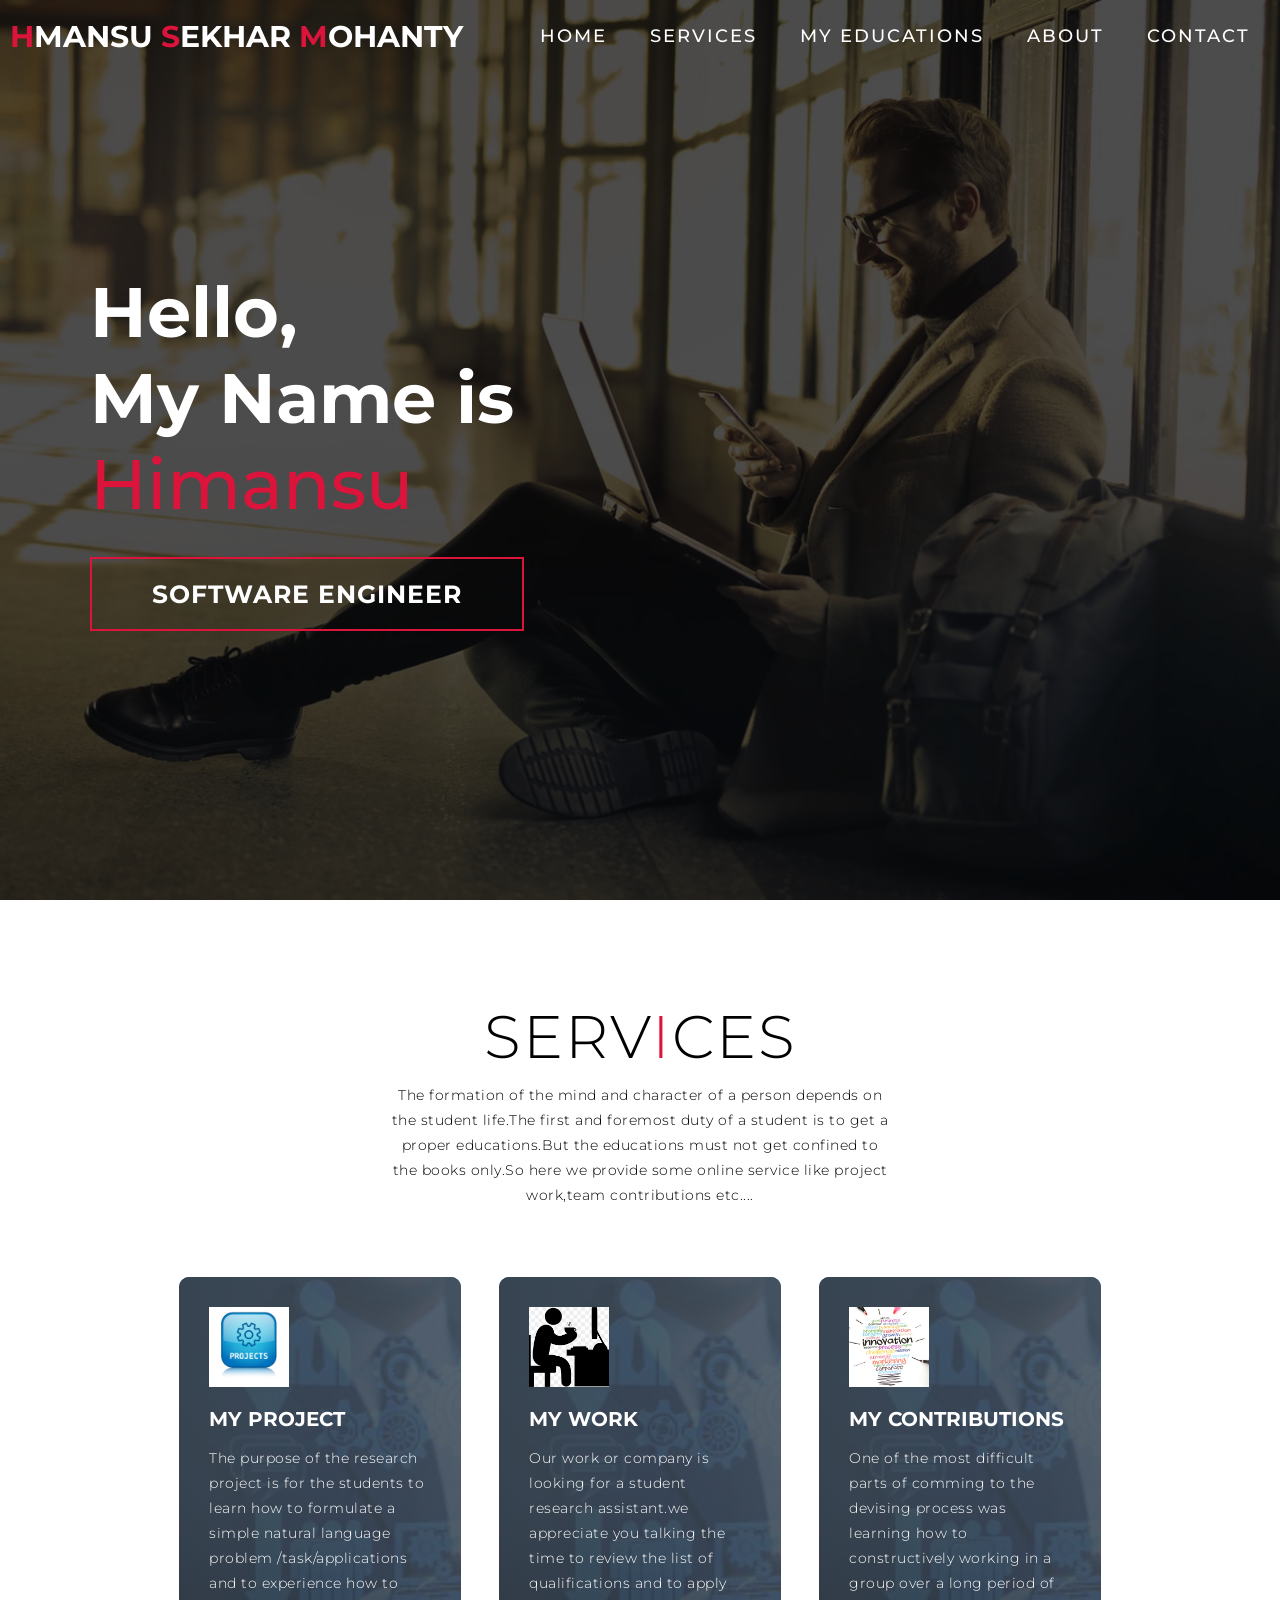
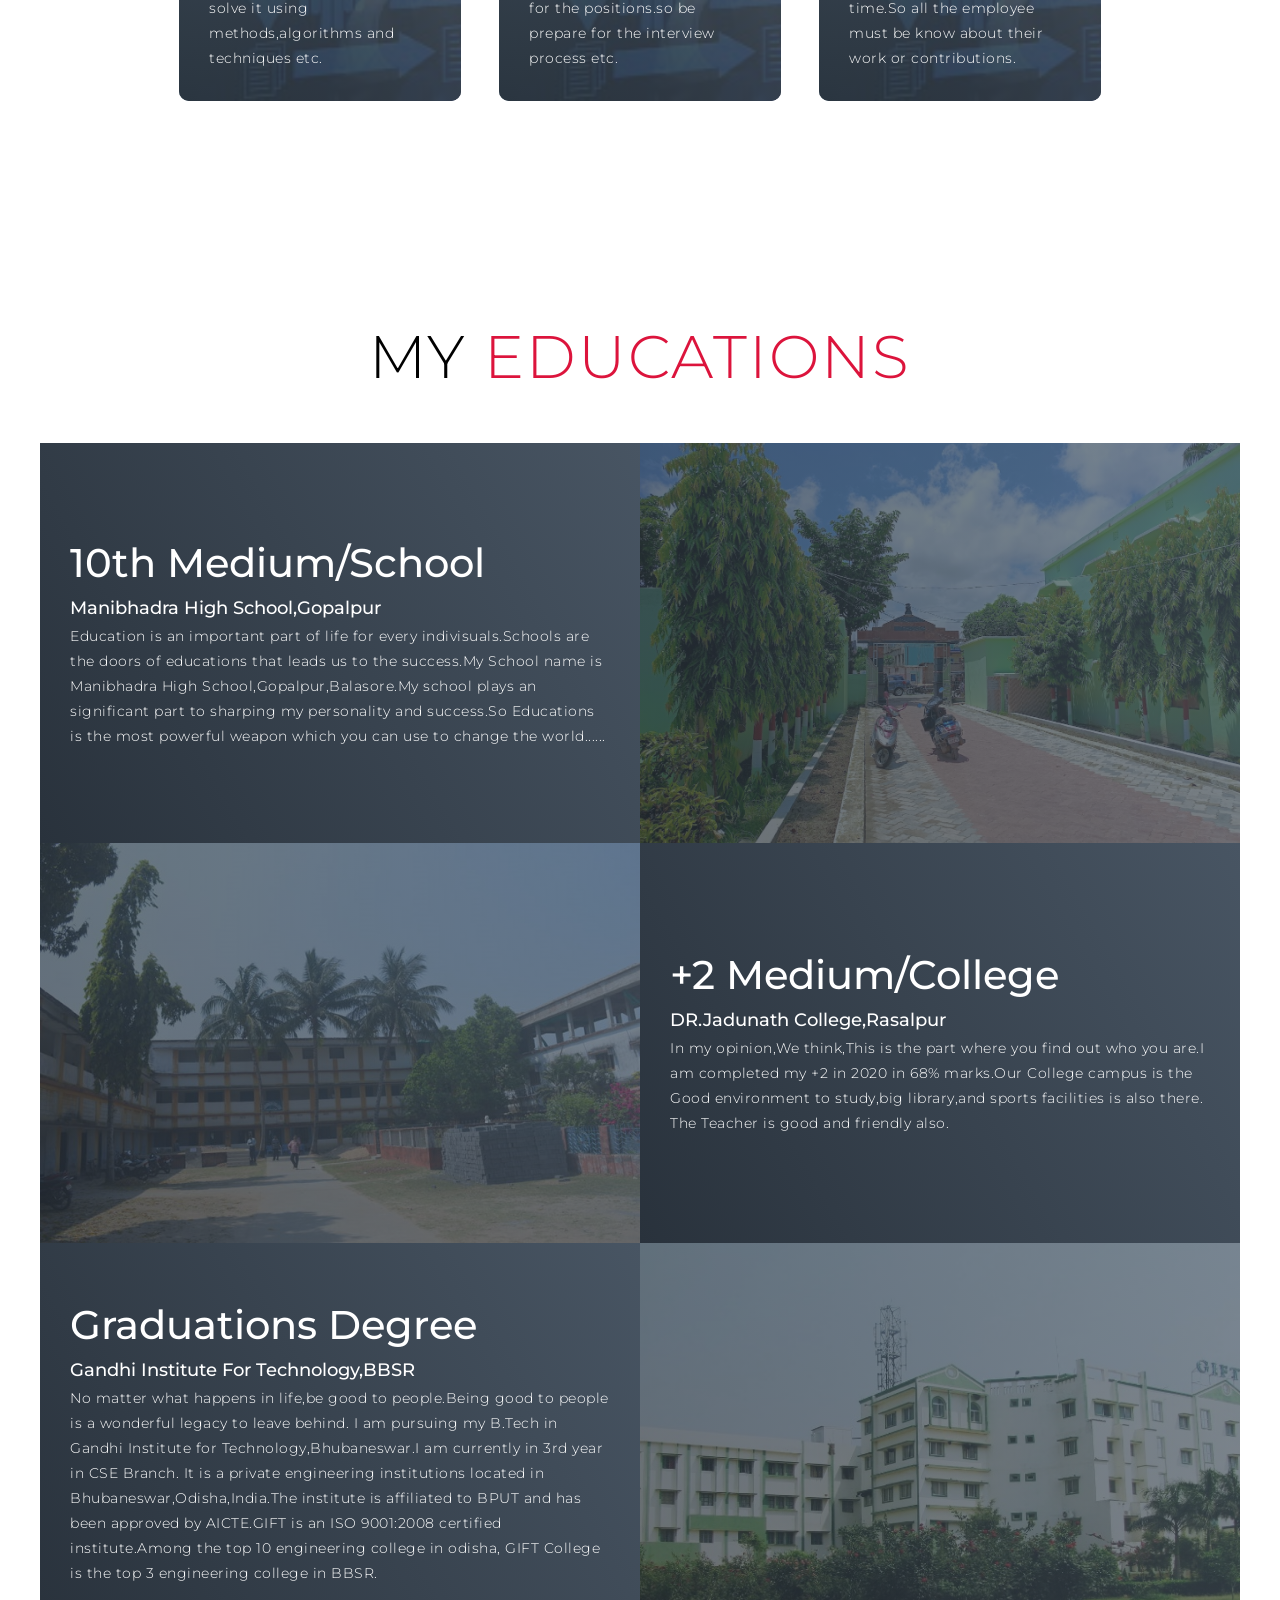
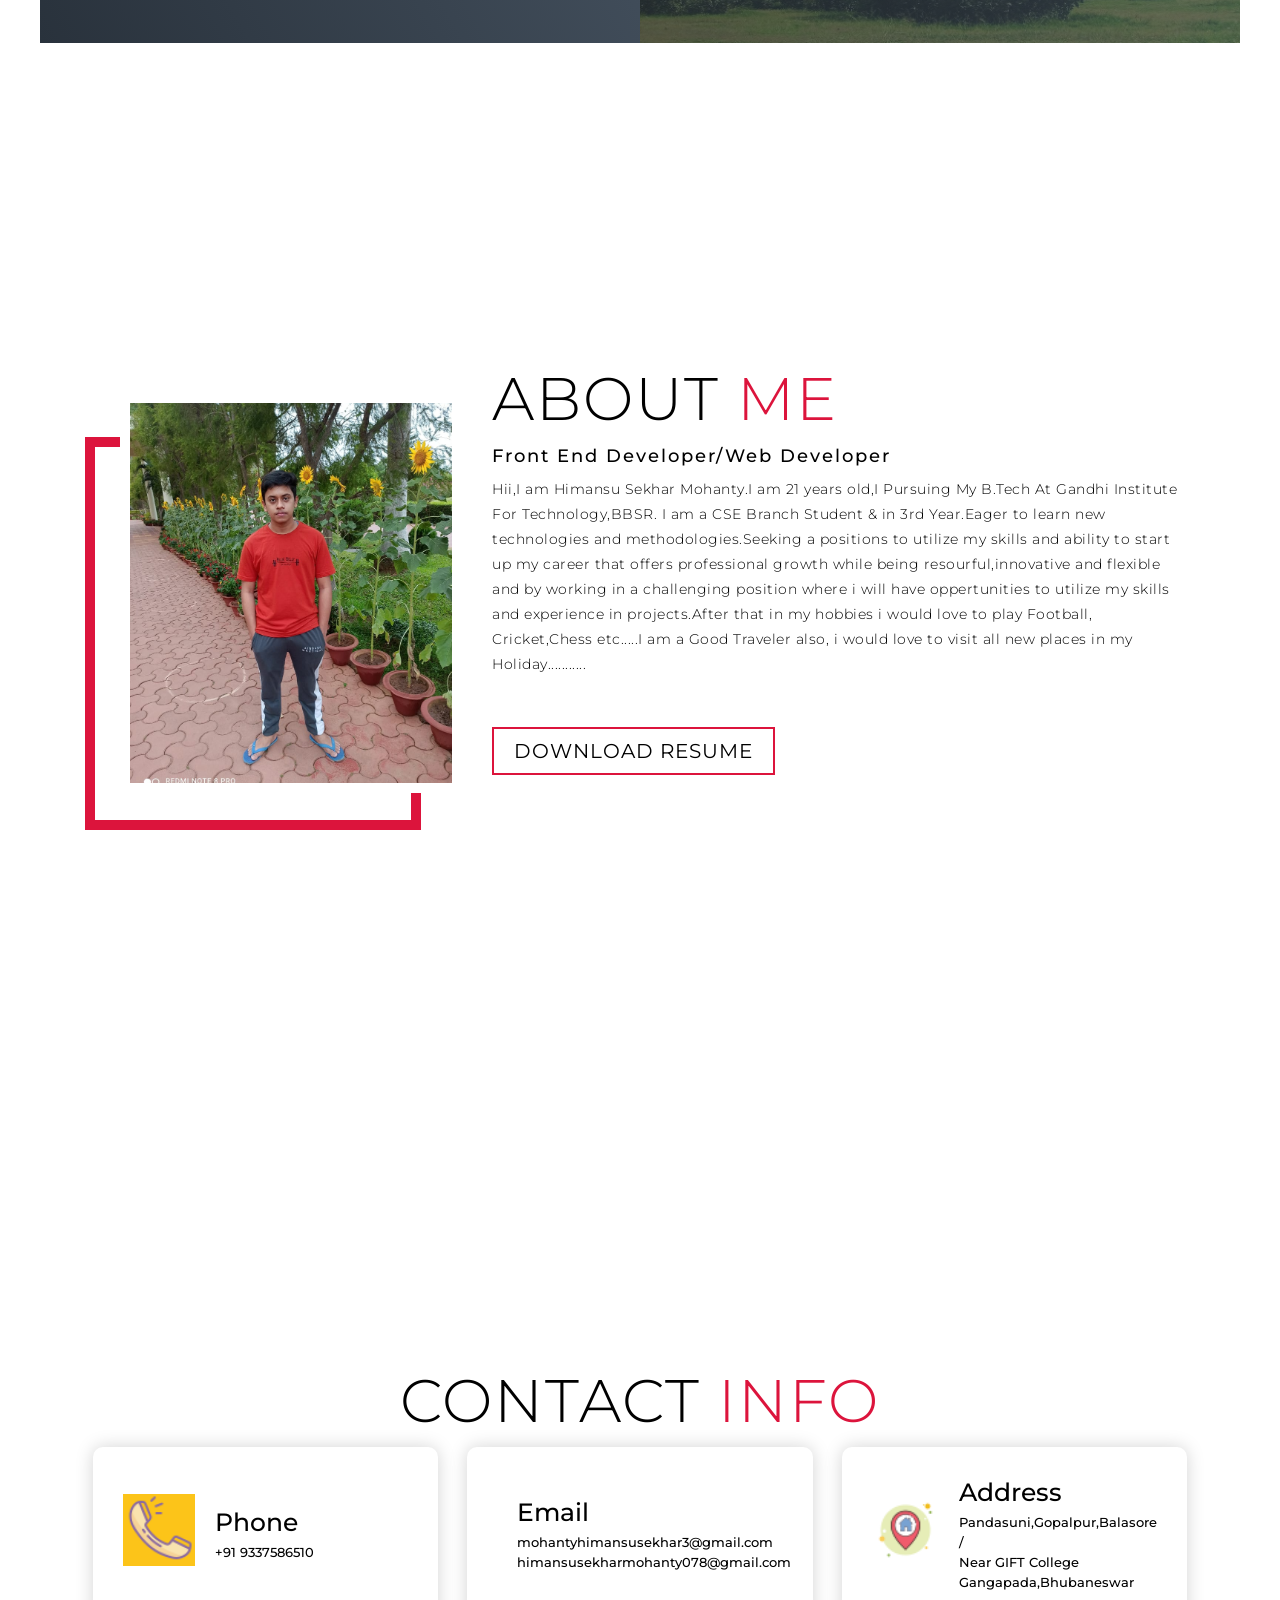
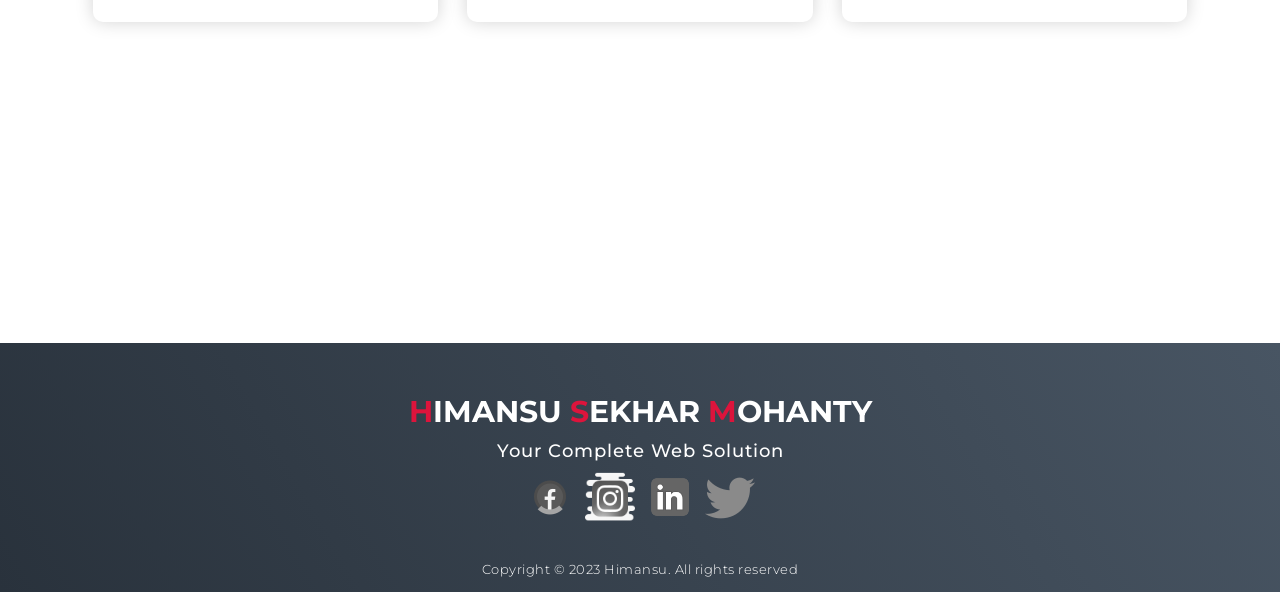
<file: index.html>
<!DOCTYPE html>
<html lang="en">

<head>
  <meta charset="UTF-8">
  <meta name="viewport" content="width=device-width, initial-scale=1.0">
  <link rel="stylesheet" href="style.css">
  <title>My Website</title>
</head>

<body>
  <!-- Header -->
  <section id="header">
    <div class="header container">
      <div class="nav-bar">
        <div class="brand">
          <a href="#hero"><b>
            <h1><span>H</span>mansu <span>S</span>ekhar <span>M</span>ohanty</h1></b>
          </a>
        </div>
        <div class="nav-list">
          <div class="hamburger">
            <div class="bar"></div>
          </div>
          <ul>
            <li><a href="#hero" data-after="Home">Home</a></li>
            <li><a href="#services" data-after="Service">Services</a></li>
            <li><a href="#projects" data-after="Projects">My Educations</a></li>
            <li><a href="#about" data-after="About">About</a></li>
            <li><a href="#contact" data-after="Contact">Contact </a></li>
          </ul>
        </div>
      </div>
    </div>
  </section>
  <!-- End Header -->


  <!-- Hero Section  -->
  <section id="hero">
    <div class="hero container">
      <div>
        <h1>Hello, <span></span></h1>
        <h1>My Name is <span></span></h1>
        <h1>Himansu <span></span></h1>
        <b><a href="#projects" type="button" class="cta">Software Engineer</a></b>
      </div>
    </div>
  </section>
  <!-- End Hero Section  -->

  <!-- Service Section -->
  <section id="services">
    <div class="services container">
      <div class="service-top">
        <b><h1 class="section-title">Serv<span>i</span>ces</h1></b>
        <p>The formation of the mind and character of a person depends on the student life.The first and foremost duty of a student is to get a proper
          educations.But the educations must not get confined to the books only.So here we provide some online service like project work,team contributions etc....
        </p>
      </div>
      <div class="service-bottom">
        <div class="service-item">
          <div class="icon"><img src="project.jpg" /></div>
          <h2>My Project</h2>
          <p>The purpose of the research project is for the students to learn how to formulate a simple natural language problem
            /task/applications and to experience how to solve it using methods,algorithms and techniques etc.
          </p>
        </div>
        <div class="service-item">
          <div class="icon"><img src="work1.png" /></div>
          <h2>My work</h2>
          <p>Our work or company is looking for a student research assistant.we appreciate you talking the time to review the list 
            of qualifications and to apply for the positions.so be prepare for the interview process etc.
          </p>
        </div>
        <div class="service-item">
          <div class="icon"><img src="contributions (1).jpg" /></div>
          <h2>My Contributions</h2>
          <p>One of the most difficult parts of comming to the devising process was learning how to constructively working in a group 
            over a long period of time.So all the employee must be know about their work or contributions.
          </p>
        </div>
      </div>
    </div>
  </section>
  <!-- End Service Section -->

  <!-- Projects Section -->
  <section id="projects">
    <div class="projects container">
      <div class="projects-header">
        <b><h1 class="section-title">My <span>Educations</span></h1></b>
      </div>
      <div class="all-projects">
        <div class="project-item">
          <div class="project-info">
            <h1>10th Medium/School</h1>
            <h2>Manibhadra High School,Gopalpur</h2>
            <p>Education is an important part of life for every indivisuals.Schools are the doors of educations that leads 
              us to the success.My School name is Manibhadra High School,Gopalpur,Balasore.My school plays an significant 
              part to sharping my personality and success.So Educations is the most powerful weapon which you can use to change 
              the world......</p>
          </div>
          <div class="project-img">
            <img src="school.jpg" alt="img">
          </div>
        </div>
        <div class="project-item">
          <div class="project-info">
            <h1>+2 Medium/College</h1>
            <h2>DR.Jadunath College,Rasalpur</h2>
            <p>In my opinion,We think,This is the part where you find out who you are.I am completed my +2 in 2020 in 
              68% marks.Our College campus is the Good environment to study,big library,and sports facilities is also there.
              The Teacher is good and friendly also.

            </p>
          </div>
          <div class="project-img">
            <img src="college.jpg" alt="img">
          </div>
        </div>
        <div class="project-item">
          <div class="project-info">
            <h1>Graduations Degree</h1>
            <h2>Gandhi Institute For Technology,BBSR</h2>
            <p>No matter what happens in life,be good to people.Being good to people is a wonderful legacy to leave behind.
              I am pursuing my B.Tech in Gandhi Institute for Technology,Bhubaneswar.I am currently in 3rd year in CSE Branch.
              It is a private engineering  institutions located in Bhubaneswar,Odisha,India.The institute is affiliated to BPUT
              and has been approved by AICTE.GIFT is an ISO 9001:2008 certified institute.Among the top 10 engineering college in odisha,
              GIFT College is the top 3 engineering college in BBSR.
            </p>
          </div>
          <div class="project-img">
            <img src="btech.jpg" alt="img">
          </div>
        </div>
      </div>
    </div>
  </section>
  <!-- End Projects Section -->

  <!-- About Section -->
  <section id="about">
    <div class="about container">
      <div class="col-left">
        <div class="about-img">
          <img src="img-2.jpg" alt="img">
        </div>
      </div>
      <div class="col-right">
        <b><h1 class="section-title">About <span>me</span></h1></b>
        <h2>Front End Developer/Web Developer</h2>
        <p>Hii,I am Himansu Sekhar Mohanty.I am 21 years old,I Pursuing My B.Tech At Gandhi Institute For Technology,BBSR. 
        I am a CSE Branch Student & in 3rd Year.Eager to learn new technologies and methodologies.Seeking a positions 
        to utilize my skills and ability to start up my career that offers professional growth while being resourful,innovative
        and flexible and by working in a challenging position where i will have oppertunities to  utilize my skills and experience in projects.After that in my hobbies i would love to play Football,
        Cricket,Chess etc.....I am a Good Traveler also, i would love to visit all new places in my Holiday...........
        </p>
        <a href="#" class="cta">Download Resume</a>
      </div>
    </div>
  </section>
  <!-- End About Section -->

  <!-- Contact Section -->
  <section id="contact">
    <div class="contact container">
      <div>
       <b><h1 class="section-title">Contact <span>info</span></h1></b>
      </div>
      <div class="contact-items">
        <div class="contact-item">
          <div class="icon"><img src="icons8-phone-64 (1).png"/></div>
          <div class="contact-info">
            <h1>Phone</h1>
            <h2>+91 9337586510</h2>
          </div>
        </div>
        <div class="contact-item">
          <div class="icon"><img src="icons8-mail-50.png" /></div>
          <div class="contact-info">
            <h1>Email</h1>
            <h2>mohantyhimansusekhar3@gmail.com</h2>
            <h2>himansusekharmohanty078@gmail.com</h2>
          </div>
        </div>
        <div class="contact-item">
          <div class="icon"><img src="icons8-home-address-50.png" /></div>
          <div class="contact-info">
            <h1>Address</h1>
            <h2>Pandasuni,Gopalpur,Balasore /</h2>
            <h2>Near GIFT College Gangapada,Bhubaneswar</h2>
          </div>
        </div>
      </div>
    </div>
  </section>
  <!-- End Contact Section -->

  <!-- Footer -->
  <section id="footer">
    <div class="footer container">
      <div class="brand">
       <b><h1><span>H</span>imansu <span>S</span>ekhar <span>M</span>ohanty</h1></b>
      </div>
      <b><h2>Your Complete Web Solution</h2></b>
      <div class="social-icon">
        <div class="social-item">
          <a href="#"><img src="icons8-facebook-100.png" /></a>
        </div>
        <div class="social-item">
          <a href="#"><img src="icons8-instagram-64.png" /></a>
        </div>
        <div class="social-item">
          <a href="#"><img src="icons8-linkedin-96.png" /></a>
        </div>
        <div class="social-item">
          <a href="#"><img src="icons8-twitter-50.png" /></a>
        </div>
      </div>
      <b><p>Copyright © 2023 Himansu. All rights reserved</p></b>
    </div>
  </section>
  <!-- End Footer -->
  <script src="./app.js"></script>
</body>

</html>
</file>
<file: style.css>
@import 'https://fonts.googleapis.com/css?family=Montserrat:300, 400, 700&display=swap';

* {
    padding: 0;
    margin: 0;
    box-sizing: border-box;
}

html {
    font-size: 10px;
    font-family: 'Montserrat', sans-serif;
    scroll-behavior: smooth;
}

a {
    text-decoration: none;
}

.container {
    min-height: 100vh;
    width: 100%;
    display: flex;
    align-items: center;
    justify-content: center;
}

img {
    height: 100%;
    width: 100%;
    object-fit: cover;
}

p {
    color: black;
    font-size: 1.4rem;
    margin-top: 5px;
    line-height: 2.5rem;
    font-weight: 300;
    letter-spacing: 0.05rem;
}

.section-title {
    font-size: 4rem;
    font-weight: 300;
    color: black;
    margin-bottom: 10px;
    text-transform: uppercase;
    letter-spacing: 0.2rem;
    text-align: center;
}

.section-title span {
    color: crimson;
}

.cta {
    display: inline-block;
    padding: 10px 30px;
    color: white;
    background-color: transparent;
    border: 2px solid crimson;
    font-size: 2rem;
    text-transform: uppercase;
    letter-spacing: 0.1rem;
    margin-top: 30px;
    transition: 0.3s ease;
    transition-property: background-color, color;
}

.cta:hover {
    color: white;
    background-color: crimson;
}

.brand h1 {
    font-size: 3rem;
    text-transform: uppercase;
    color: white;
}

.brand h1 span {
    color: crimson;
}

/* Header section */
#header {
    position: fixed;
    z-index: 1000;
    left: 0;
    top: 0;
    width: 100vw;
    height: auto;
}

#header .header {
    min-height: 8vh;
    background-color: rgba(31, 30, 30, 0.24);
    transition: 0.3s ease background-color;
}

#header .nav-bar {
    display: flex;
    align-items: center;
    justify-content: space-between;
    width: 100%;
    height: 100%;
    max-width: 1300px;
    padding: 0 10px;
}

#header .nav-list ul {
    list-style: none;
    position: absolute;
    background-color: rgb(31, 30, 30);
    width: 100vw;
    height: 100vh;
    left: 100%;
    top: 0;
    display: flex;
    flex-direction: column;
    justify-content: center;
    align-items: center;
    z-index: 1;
    overflow-x: hidden;
    transition: 0.5s ease left;
}

#header .nav-list ul.active {
    left: 0%;
}

#header .nav-list ul a {
    font-size: 2.5rem;
    font-weight: 500;
    letter-spacing: 0.2rem;
    text-decoration: none;
    color: white;
    text-transform: uppercase;
    padding: 20px;
    display: block;
}

#header .nav-list ul a::after {
    content: attr(data-after);
    position: absolute;
    top: 50%;
    left: 50%;
    transform: translate(-50%, -50%) scale(0);
    color: rgba(240, 248, 255, 0.021);
    font-size: 13rem;
    letter-spacing: 50px;
    z-index: -1;
    transition: 0.3s ease letter-spacing;
}

#header .nav-list ul li:hover a::after {
    transform: translate(-50%, -50%) scale(1);
    letter-spacing: initial;
}

#header .nav-list ul li:hover a {
    color: crimson;
}

#header .hamburger {
    height: 60px;
    width: 60px;
    display: inline-block;
    border: 3px solid white;
    border-radius: 50%;
    position: relative;
    display: flex;
    align-items: center;
    justify-content: center;
    z-index: 100;
    cursor: pointer;
    transform: scale(0.8);
    margin-right: 20px;
}

#header .hamburger:after {
    position: absolute;
    content: '';
    height: 100%;
    width: 100%;
    border-radius: 50%;
    border: 3px solid white;
    animation: hamburger_puls 1s ease infinite;
}

#header .hamburger .bar {
    height: 2px;
    width: 30px;
    position: relative;
    background-color: white;
    z-index: -1;
}

#header .hamburger .bar::after,
#header .hamburger .bar::before {
    content: '';
    position: absolute;
    height: 100%;
    width: 100%;
    left: 0;
    background-color: white;
    transition: 0.3s ease;
    transition-property: top, bottom;
}

#header .hamburger .bar::after {
    top: 8px;
}

#header .hamburger .bar::before {
    bottom: 8px;
}

#header .hamburger.active .bar::before {
    bottom: 0;
}

#header .hamburger.active .bar::after {
    top: 0;
}

/* End Header section */

/* Hero Section */
#hero {
    background-image: url(hero-bg.png);
    background-size: cover;
    background-position: top center;
    position: relative;
    z-index: 1;
}

#hero::after {
    content: '';
    position: absolute;
    left: 0;
    top: 0;
    height: 100%;
    width: 100%;
    background-color: black;
    opacity: 0.7;
    z-index: -1;
}

#hero .hero {
    max-width: 1200px;
    margin: 0 auto;
    padding: 0 50px;
    justify-content: flex-start;
}

#hero h1 {
    display: block;
    width: fit-content;
    font-size: 4rem;
    position: relative;
    color: transparent;
    animation: text_reveal 0.5s ease forwards;
    animation-delay: 1s;
}

#hero h1:nth-child(1) {
    animation-delay: 1s;
}

#hero h1:nth-child(2) {
    animation-delay: 2s;
}

#hero h1:nth-child(3) {
    animation: text_reveal_name 0.5s ease forwards;
    animation-delay: 3s;
}

#hero h1 span {
    position: absolute;
    top: 0;
    left: 0;
    height: 100%;
    width: 0;
    background-color: crimson;
    animation: text_reveal_box 1s ease;
    animation-delay: 0.5s;
}

#hero h1:nth-child(1) span {
    animation-delay: 0.5s;
}

#hero h1:nth-child(2) span {
    animation-delay: 1.5s;
}

#hero h1:nth-child(3) span {
    animation-delay: 2.5s;
}

/* End Hero Section */

/* Services Section */
#services .services {
    flex-direction: column;
    text-align: center;
    max-width: 1500px;
    margin: 0 auto;
    padding: 100px 0;
}

#services .service-top {
    max-width: 500px;
    margin: 0 auto;
}

#services .service-bottom {
    display: flex;
    align-items: center;
    justify-content: center;
    flex-wrap: wrap;
    margin-top: 50px;
}

#services .service-item {
    flex-basis: 80%;
    display: flex;
    align-items: flex-start;
    justify-content: center;
    flex-direction: column;
    padding: 30px;
    border-radius: 10px;
    background-image: url(./images.jpg);
    background-size: cover;
    margin: 10px 5%;
    position: relative;
    z-index: 1;
    overflow: hidden;
}

#services .service-item::after {
    content: '';
    position: absolute;
    left: 0;
    top: 0;
    height: 100%;
    width: 100%;
    background-image: linear-gradient(60deg, #29323c 0%, #485563 100%);
    opacity: 0.9;
    z-index: -1;
}

#services .service-bottom .icon {
    height: 80px;
    width: 80px;
    margin-bottom: 20px;
}

#services .service-item h2 {
    font-size: 2rem;
    color: white;
    margin-bottom: 10px;
    text-transform: uppercase;
}

#services .service-item p {
    color: white;
    text-align: left;
}

/* End Services Section */

/* Projects section */
#projects .projects {
    flex-direction: column;
    max-width: 1200px;
    margin: 0 auto;
    padding: 100px 0;
}

#projects .projects-header h1 {
    margin-bottom: 50px;
}

#projects .all-projects {
    display: flex;
    align-items: center;
    justify-content: center;
    flex-direction: column;
}

#projects .project-item {
    display: flex;
    align-items: center;
    justify-content: center;
    flex-direction: column;
    width: 80%;
    margin: 20px auto;
    overflow: hidden;
    border-radius: 10px;
}

#projects .project-info {
    padding: 30px;
    flex-basis: 50%;
    height: 100%;
    display: flex;
    align-items: flex-start;
    justify-content: center;
    flex-direction: column;
    background-image: linear-gradient(60deg, #29323c 0%, #485563 100%);
    color: white;
}

#projects .project-info h1 {
    font-size: 4rem;
    font-weight: 500;
}

#projects .project-info h2 {
    font-size: 1.8rem;
    font-weight: 500;
    margin-top: 10px;
}

#projects .project-info p {
    color: white;
}

#projects .project-img {
    flex-basis: 50%;
    height: 300px;
    overflow: hidden;
    position: relative;
}

#projects .project-img:after {
    content: '';
    position: absolute;
    left: 0;
    top: 0;
    height: 100%;
    width: 100%;
    background-image: linear-gradient(60deg, #29323c 0%, #485563 100%);
    opacity: 0.7;
}

#projects .project-img img {
    transition: 0.3s ease transform;
}

#projects .project-item:hover .project-img img {
    transform: scale(1.1);
}

/* End Projects section */

/* About Section */
#about .about {
    flex-direction: column-reverse;
    text-align: center;
    max-width: 1200px;
    margin: 0 auto;
    padding: 100px 20px;
}

#about .col-left {
    width: 250px;
    height: 360px;
}

#about .col-right {
    width: 100%;
}

#about .col-right h2 {
    font-size: 1.8rem;
    font-weight: 500;
    letter-spacing: 0.2rem;
    margin-bottom: 10px;
}

#about .col-right p {
    margin-bottom: 20px;
}

#about .col-right .cta {
    color: black;
    margin-bottom: 50px;
    padding: 10px 20px;
    font-size: 2rem;
}

#about .col-left .about-img {
    height: 100%;
    width: 100%;
    position: relative;
    border: 10px solid white;
}

#about .col-left .about-img::after {
    content: '';
    position: absolute;
    left: -33px;
    top: 19px;
    height: 98%;
    width: 98%;
    border: 7px solid crimson;
    z-index: -1;
}

/* End About Section */

/* contact Section */
#contact .contact {
    flex-direction: column;
    max-width: 1200px;
    margin: 0 auto;
    width: 90%;
}

#contact .contact-items {
    /* max-width: 400px; */
    width: 100%;
}

#contact .contact-item {
    width: 80%;
    padding: 20px;
    text-align: center;
    border-radius: 10px;
    padding: 30px;
    margin: 30px;
    display: flex;
    justify-content: center;
    align-items: center;
    flex-direction: column;
    box-shadow: 0px 0px 18px 0 #0000002c;
    transition: 0.3s ease box-shadow;
}

#contact .contact-item:hover {
    box-shadow: 0px 0px 5px 0 #0000002c;
}

#contact .icon {
    width: 70px;
    margin: 0 auto;
    margin-bottom: 10px;
}

#contact .contact-info h1 {
    font-size: 2.5rem;
    font-weight: 500;
    margin-bottom: 5px;
}

#contact .contact-info h2 {
    font-size: 1.3rem;
    line-height: 2rem;
    font-weight: 500;
}

/*End contact Section */

/* Footer */
#footer {
    background-image: linear-gradient(60deg, #29323c 0%, #485563 100%);
}

#footer .footer {
    min-height: 200px;
    flex-direction: column;
    padding-top: 50px;
    padding-bottom: 10px;
}

#footer h2 {
    color: white;
    font-weight: 500;
    font-size: 1.8rem;
    letter-spacing: 0.1rem;
    margin-top: 10px;
    margin-bottom: 10px;
}

#footer .social-icon {
    display: flex;
    margin-bottom: 30px;
}

#footer .social-item {
    height: 50px;
    width: 50px;
    margin: 0 5px;
}

#footer .social-item img {
    filter: grayscale(1);
    transition: 0.3s ease filter;
}

#footer .social-item:hover img {
    filter: grayscale(0);
}

#footer p {
    color: white;
    font-size: 1.3rem;
}

/* End Footer */

/* Keyframes */
@keyframes hamburger_puls {
    0% {
        opacity: 1;
        transform: scale(1);
    }

    100% {
        opacity: 0;
        transform: scale(1.4);
    }
}

@keyframes text_reveal_box {
    50% {
        width: 100%;
        left: 0;
    }

    100% {
        width: 0;
        left: 100%;
    }
}

@keyframes text_reveal {
    100% {
        color: white;
    }
}

@keyframes text_reveal_name {
    100% {
        color: crimson;
        font-weight: 500;
    }
}

/* End Keyframes */

/* Media Query For Tablet */
@media only screen and (min-width: 768px) {
    .cta {
        font-size: 2.5rem;
        padding: 20px 60px;
    }

    h1.section-title {
        font-size: 6rem;
    }

    /* Hero */
    #hero h1 {
        font-size: 7rem;
    }

    /* End Hero */

    /* Services Section */
    #services .service-bottom .service-item {
        flex-basis: 45%;
        margin: 2.5%;
    }

    /* End Services Section */

    /* Project */
    #projects .project-item {
        flex-direction: row;
    }

    #projects .project-item:nth-child(even) {
        flex-direction: row-reverse;
    }

    #projects .project-item {
        height: 400px;
        margin: 0;
        width: 100%;
        border-radius: 0;
    }

    #projects .all-projects .project-info {
        height: 100%;
    }

    #projects .all-projects .project-img {
        height: 100%;
    }

    /* End Project */

    /* About */
    #about .about {
        flex-direction: row;
    }

    #about .col-left {
        width: 600px;
        height: 400px;
        padding-left: 60px;
    }

    #about .about .col-left .about-img::after {
        left: -45px;
        top: 34px;
        height: 98%;
        width: 98%;
        border: 10px solid crimson;
    }

    #about .col-right {
        text-align: left;
        padding: 30px;
    }

    #about .col-right h1 {
        text-align: left;
    }

    /* End About */

    /* contact  */
    #contact .contact {
        flex-direction: column;
        padding: 100px 0;
        align-items: center;
        justify-content: center;
        min-width: 20vh;
    }

    #contact .contact-items {
        width: 100%;
        display: flex;
        flex-direction: row;
        justify-content: space-evenly;
        margin: 0;
    }

    #contact .contact-item {
        width: 30%;
        margin: 0;
        flex-direction: row;
    }

    #contact .contact-item .icon {
        height: 100px;
        width: 100px;
    }

    #contact .contact-item .icon img {
        object-fit: contain;
    }

    #contact .contact-item .contact-info {
        width: 100%;
        text-align: left;
        padding-left: 20px;
    }

    /* End contact  */
}

/* End Media Query For Tablet */

/* Media Query For Desktop */
@media only screen and (min-width: 1200px) {

    /* header */
    #header .hamburger {
        display: none;
    }

    #header .nav-list ul {
        position: initial;
        display: block;
        height: auto;
        width: fit-content;
        background-color: transparent;
    }

    #header .nav-list ul li {
        display: inline-block;
    }

    #header .nav-list ul li a {
        font-size: 1.8rem;
    }

    #header .nav-list ul a:after {
        display: none;
    }

    /* End header */

    #services .service-bottom .service-item {
        flex-basis: 22%;
        margin: 1.5%;
    }
}
</file>
